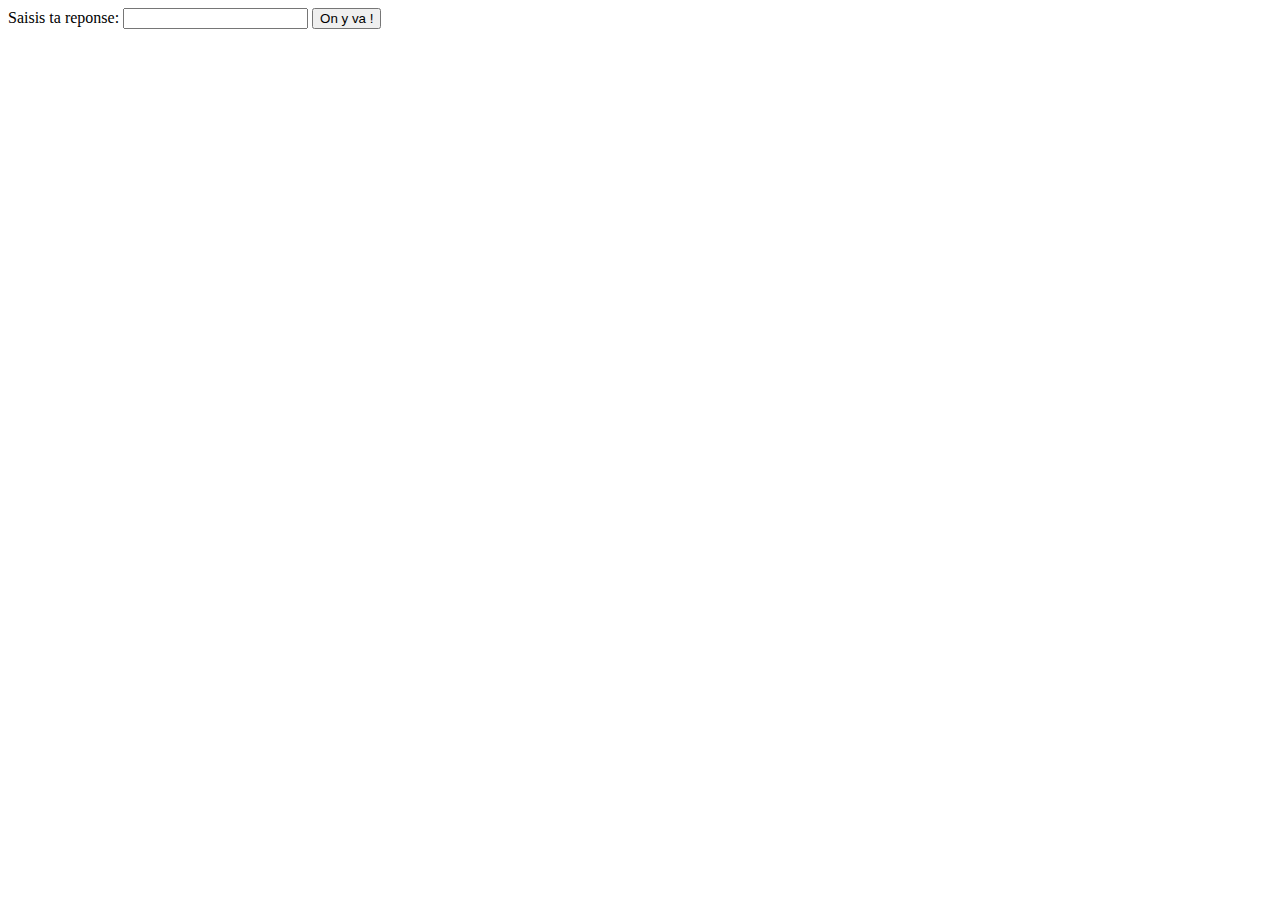
<file: astronef/index.html>
<!DOCTYPE html>
<html>
<title>
  astronef
 </title>
<head>
  <meta charset="utf-8">
  <link rel="stylesheet" type="text/css" href="style.css" />

  </head>
<body>

  <div id="hHistoire"></div>
  <div id="hPied">
   <div id="hQuestion"></div>
   <div id="hReponse">Saisis ta reponse:
     <input type="text" id="hTaRep" />
     <button type="button" id="hEnvoyer">On y va !</button>
   </div>
  </div>

  <!--deuxiem section-->
  <div class="hEpisode" id="hRepEpi01">
    <p>Tu es le capitaine de l'astronef MegaXtron 99. Un jour
      alors que tu bricoles le reacteur de ton engin, tu 
      recois unnn message urgent:
    </p>
    <p>"Un de nos robots sur Mars est en rade. Tu dois aller
      sur le champ la-bas pour le ramener a l'atelier de reparation.
      Il nous fau recuperer des resultats d'experiences dans sa memoire.
    </p>
    <p>
      Mais tu devais aller a une soiree des space scouts ce 
      soir . Rater cette soiree&nbsp;? D'un autre cote,
      tes copains des S[ace scouts vont comprendre que 
      la mission eest prioritaire.
    </p>
    <p>Que fais-tu&nbsp;? Saisis soit Mars (pour partir),
      soit Terre (pour rester)&nbsp;?
       </p>
  </div>
  <div class="hEpisode" id="hRepEpi02">
    <p>
      Saisis oui quand tu es pret !
    </p>
  </div>
  <div class="hEpisode" id="hErr0">
    <p>Saisis soit Oui, soit Non.</p>
</div>
<div class="hEpisode" id="hRepEpi11">
    <p>Bon choix ! Mars est superbe en cette saison (enfin, quand tu seras arrivé dans 260 jours !).</p>
    <p>Tu fais tes valises sans oublier de la nourriture pour l'aller et le retour, et tu décolles !</p>
    <p>Le décollage se passe bien. Tu te relaxes avec de la musique cosmique. Plus qu'à passer le temps.</p>
    <p>Au bout d'une semaine, tout va toujours bien. Lecture, musique, et pleins de films. Soudain, un bruit anormal.</p>
    <p>"meaouu."</p>
    <p>Mais c'est Bizaïna, ta chatte adorée ! Elle se sera faufilée dans le cockpit en catimini !</p>
    <p>Tu es content d'avoir de la compagnie, mais tu n'as pas assez à manger pour vous deux, et ne compte pas sur une épicerie sur Mars.</p>
    <p>Il te faut choisir : risquer de mourir de faim au retour ou abandonner maintenant. Tu choisis quoi&nbsp;?</p>
</div>
<div class="hEpisode" id="hRepEpi12">
    <p>Tu décides de ne pas partir. Ils trouvent quelqu'un d'autre pour Mars. Et il y aura de la pizza gratuite à la soirée des Space Scouts&nbsp;! Question courage, c'est bof.</p>
</div>
<div class="hEpisode" id="hErr1">
    <p>Saisis soit Mars, soit Terre.</p>
</div>
<div class="hEpisode" id="hRepEpi21">
    <p>Tu poursuis la mission. Le voyage sera long. Tu partages avec Bizaïna, tout en sachant que tu n'auras peut-être pas assez pour survivre au retour. Mais ton astronef est programmé pour rentrer à la base, et cela sauvera les données de la mission (et Bizaïna survivra).</p>
    <p>Arrivé sur Mars, tu trouves le robot à ramener, mais pas seulement. Il y a un grand coffre bourré de sandwiches! La dernière équipe de réparateurs a dû l'oublier! Tu en ouvres un pour goûter. Au saumon! Ton préféré! Et celui de Bizaïna aussi!</p>
    <p>Tu charges les sandwiches et le robot et hop, c'est reparti. Te voilà certain d'avoir largement de quoi manger pour vous deux (le robot est trop malade pour manger). Mission accomplie.</p>
</div>
<div class="hEpisode" id="hRepEpi22">
    <p>Tu laisses un collègue partir. Tu reprogrammes ton astronef pour faire demi-tour et tu rentres à la base.</p>
    <p>Arrivé à l'astroport, tu ouvres le sas pour tomber pile sur ton chef.</p>
    <p>Tu présentes tes excuses en expliquant l'histoire de la nourriture qui n'aurait pas suffi pour deux.</p>
    <p>Ton chef est gris de rage en t'expliquant qu'il y avait largement de quoi manger sur Mars, des sandwiches ayant été laissés. Il suffisait de lui faire confiance. Il te congédie. Tu prends Bizaïna dans tes bras et rentres chez toi.</p>
    <p>Bon, c'est la vie. Au moins, tu as toujours ton animal chéri avec toi !</p>
</div>
<div class="hEpisode" id="hErr2">
    <p>Saisis soit Risquer, soit Rentrer.</p>
</div>
















    <script src="main.js"></script>



  </body>
  </html>
</file>
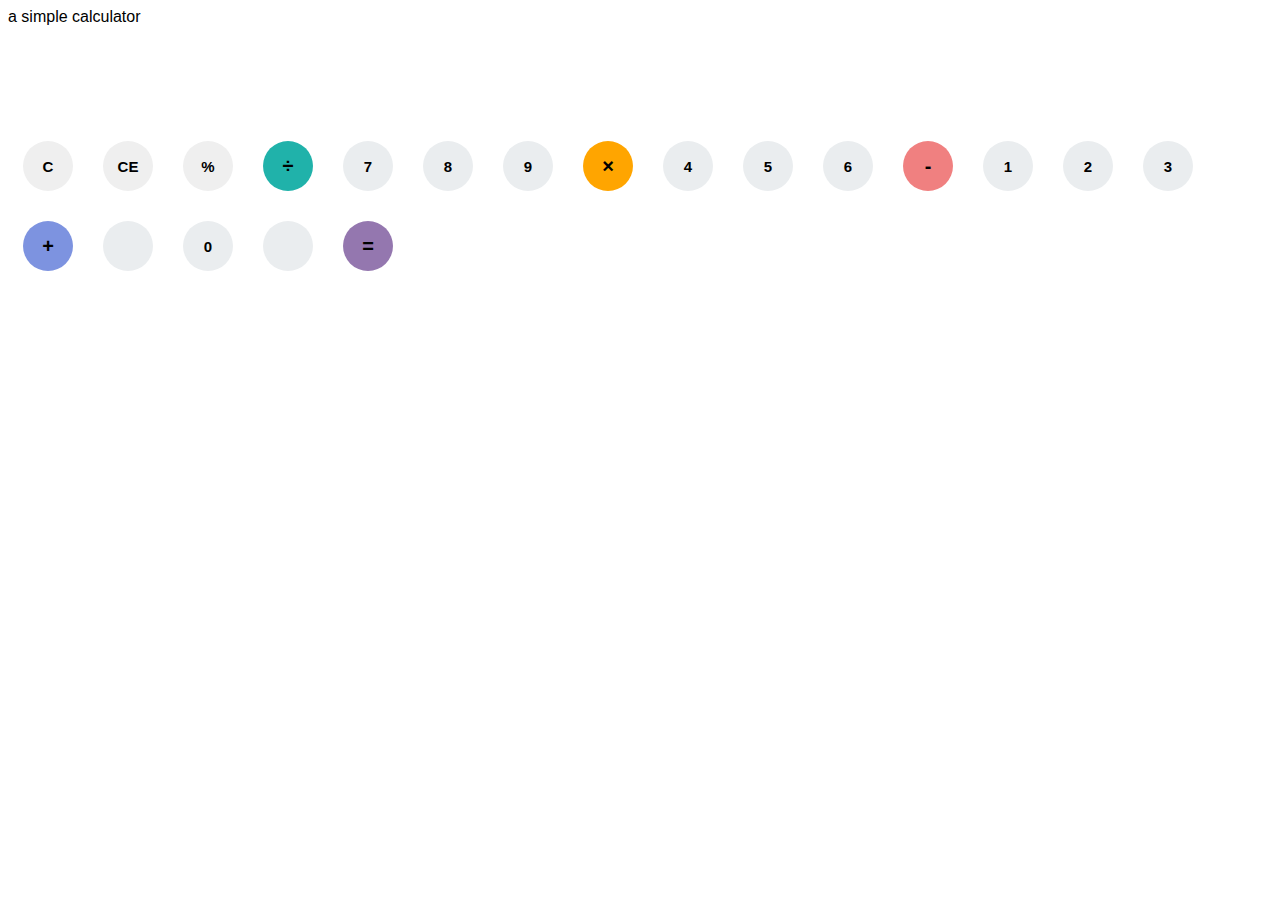
<file: calculator/index.html>
<!DOCTYPE html>
<html>
<title>
  a simple calculator </title>
<head>
  <meta charset="utf-8">
  <link rel="stylesheet" type="text/css" href="style.css" />

  </head>
<body>


a simple calculator
<div id="container">
  <div id="calculator">
    <div id="result">
      <div id="history">
        <p id="history-value"></p>
        </div>
        <div id="output">
          <p id="output-value"></p>
          </div>
      </div>
      <div id="keyboard">
        <button class="operator" id="clear">C</button>
					<button class="operator" id="backspace">CE</button>
					<button class="operator" id="%">%</button>
					<button class="operator" id="/">&#247;</button>
					<button class="number" id="7">7</button>
					<button class="number" id="8">8</button>
					<button class="number" id="9">9</button>
					<button class="operator" id="*">&times;</button>
					<button class="number" id="4">4</button>
					<button class="number" id="5">5</button>
					<button class="number" id="6">6</button>
					<button class="operator" id="-">-</button>
					<button class="number" id="1">1</button>
					<button class="number" id="2">2</button>
					<button class="number" id="3">3</button>
					<button class="operator" id="+">+</button>
					<button class="empty" id="empty"></button>
					<button class="number" id="0">0</button>
					<button class="empty" id="empty"></button>
					<button class="operator" id="=">=</button>
        </div>
    </div>
  </div>







<script src="script.js"></script>



  </body>
  </html>
</file>
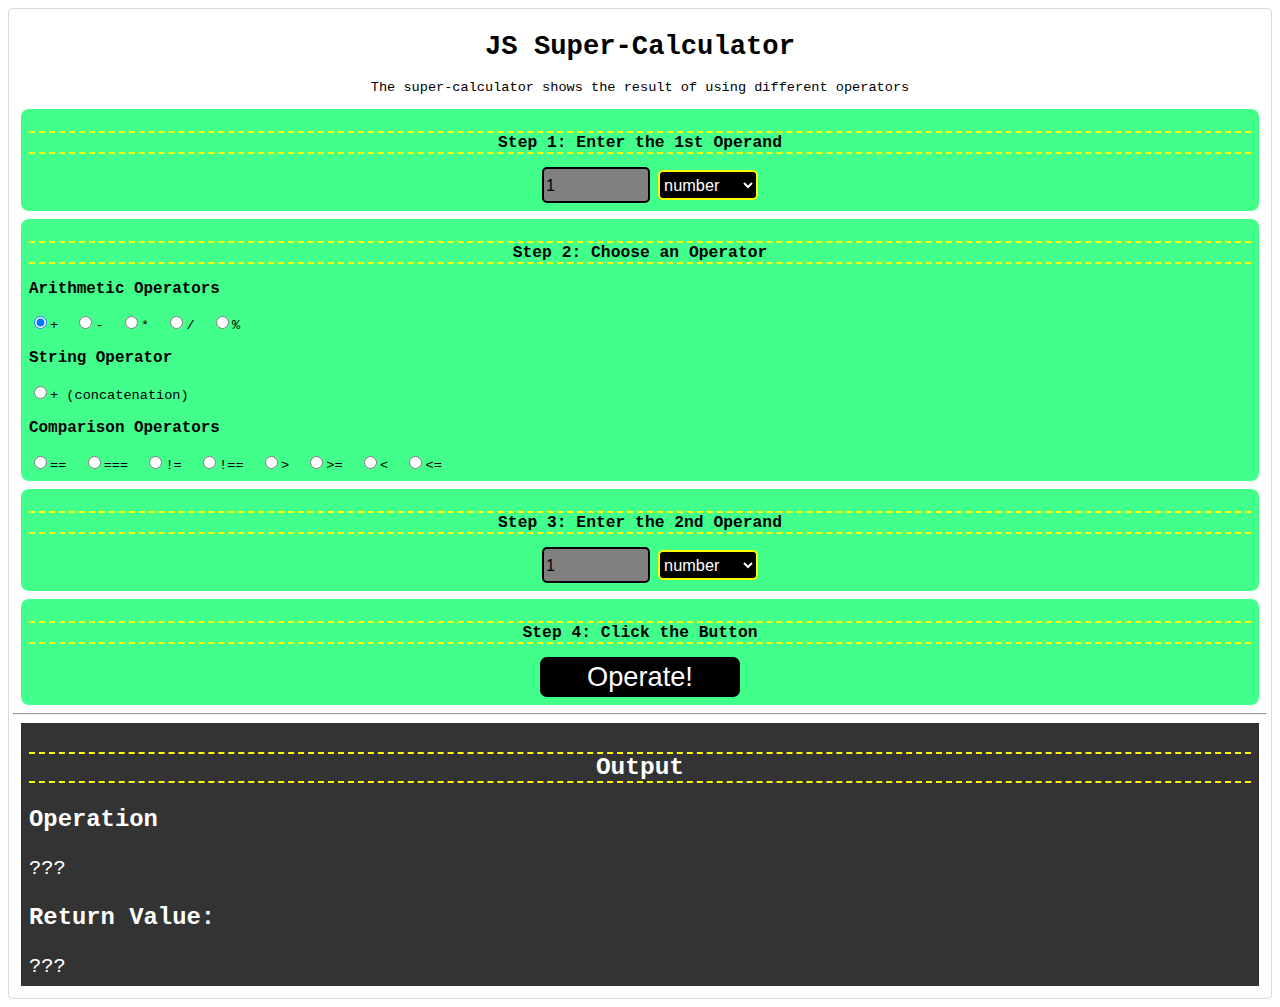
<file: calculett/index.html>
<!DOCTYPE html>
<html>
<title>
  practice
 </title>
<head>
  <meta charset="utf-8">
  <link rel="stylesheet" type="text/css" href="style.css" />

  </head>
<body>



<div id="calculator">
    <header>
    <h1>JS Super-Calculator</h1>
    <p>The super-calculator shows the result of using different operators</p>
    </header>
    <div class="input-area">
    <h2>Step 1: Enter the 1st Operand</h2>
        <input type="text" id="operand1" value="1" />
        <select id="operand1-type">
            <option value="number">number</option>
            <option value="string">string</option>
        </select>
    </div>
    
    <div class="input-area">
    <h2>Step 2: Choose an Operator</h2>
        <div class="operator-choices">
        <h3>Arithmetic Operators</h3>

        <input type="radio" name="operator" value="+" checked>+&nbsp;
        <input type="radio" name="operator" value="-">-&nbsp;
        <input type="radio" name="operator" value="*">*&nbsp;
        <input type="radio" name="operator" value="/">/&nbsp;
        <input type="radio" name="operator" value="%">%&nbsp;
     
        <h3>String Operator</h3>
        <input type="radio" name="operator" value="concat">+ (concatenation)&nbsp;
            
        <h3>Comparison Operators</h3>
        <input type="radio" name="operator" value="==">==&nbsp;
        <input type="radio" name="operator" value="===">===&nbsp;
        <input type="radio" name="operator" value="!=">!=&nbsp;
        <input type="radio" name="operator" value="!==">!==&nbsp;
        <input type="radio" name="operator" value=">">&gt;&nbsp;
        <input type="radio" name="operator" value=">=">&gt;=&nbsp;
        <input type="radio" name="operator" value="<">&lt;&nbsp;
        <input type="radio" name="operator" value="<=">&lt;=&nbsp;
        </div>
    </div>
            
    <div class="input-area">
    <h2>Step 3: Enter the 2nd Operand</h2>
    <input type="text" id="operand2" value="1">
    <select id="operand2-type">
        <option value="number">number</option>
        <option value="string">string</option>
    </select>
    </div>
    
    <div class="input-area">
    <h2>Step 4: Click the Button</h2>
    <input type="submit" id="submit" value="Operate!">
    </div>
<hr>
    <div class="output-area">
    <h2>Output</h2>
 
    <h3>Operation</h2>
    <span id="final-operation">???</span>

    
    <h3>Return Value:</h2>
    <span id="result">???</span>
    </div>
</div>



<script src="main.js"></script>



</body>
</html>
</file>
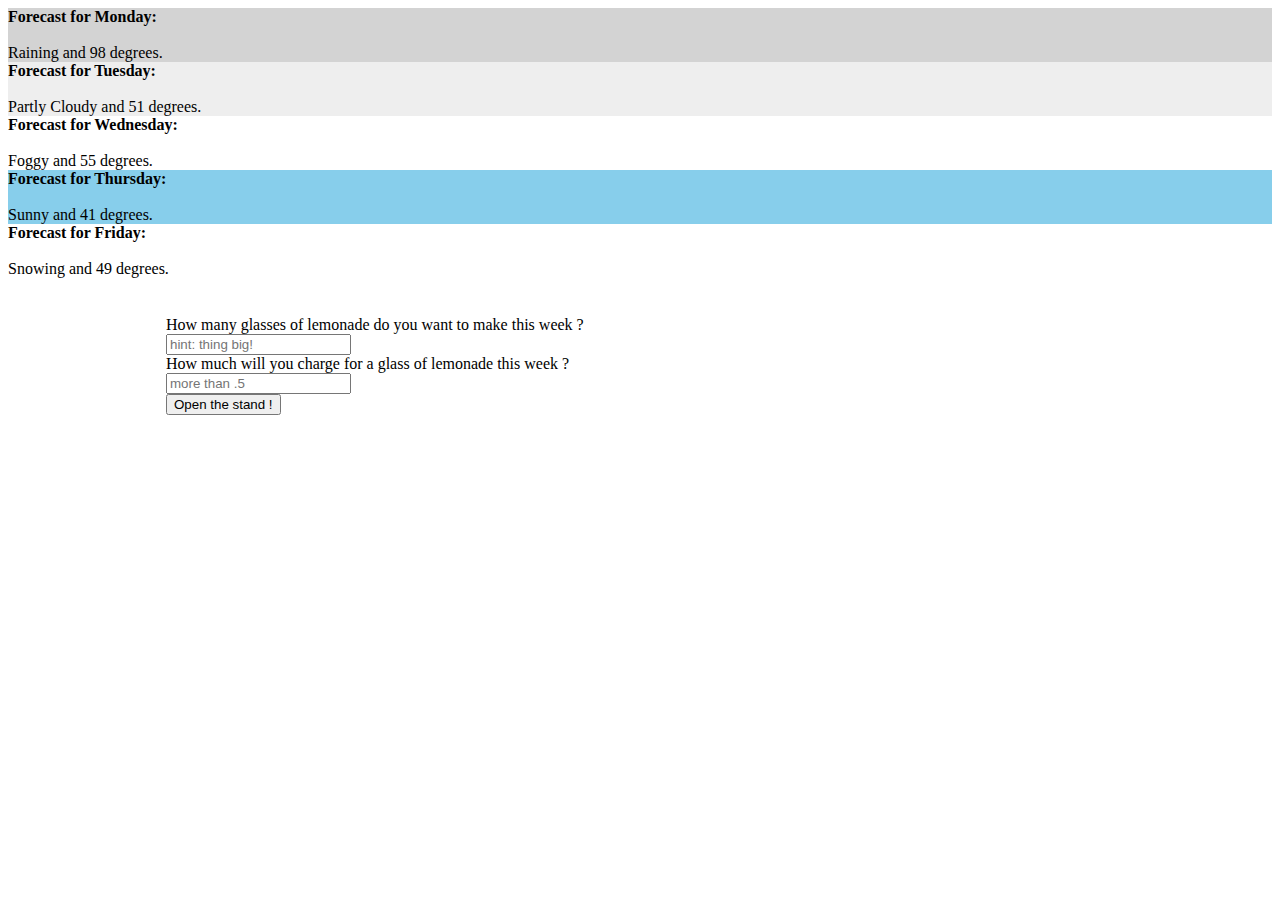
<file: lemonad/index.html>
<!DOCTYPE html>
<html>
<title>
  practice
 </title>
<head>
  <meta charset="utf-8">
  <link rel="stylesheet" type="text/css" href="style.css" />

  </head>
<body>

<div id="5DayWeather"></div>
<br clear="all">
<div id="orderForm">
    <div id="glasses">
        <label>
            How many glasses of lemonade do you want to make this week ?
            <br />
            <input type="number" id="numGlasses" placeholder="hint: thing big!"/>
        </label>
    </div>
    <div id="price">
        <label>
            How much will you charge for a glass of lemonade this week ?
            <br/>
            <input type="number" id="glassPrice" placeholder="more than .5">
        </label>
    </div>
    <button type="button" id="openTheStand">Open the stand !</button>


</div>
<div id="result"></div>








    <script src="main.js"></script>



  </body>
  </html>
</file>
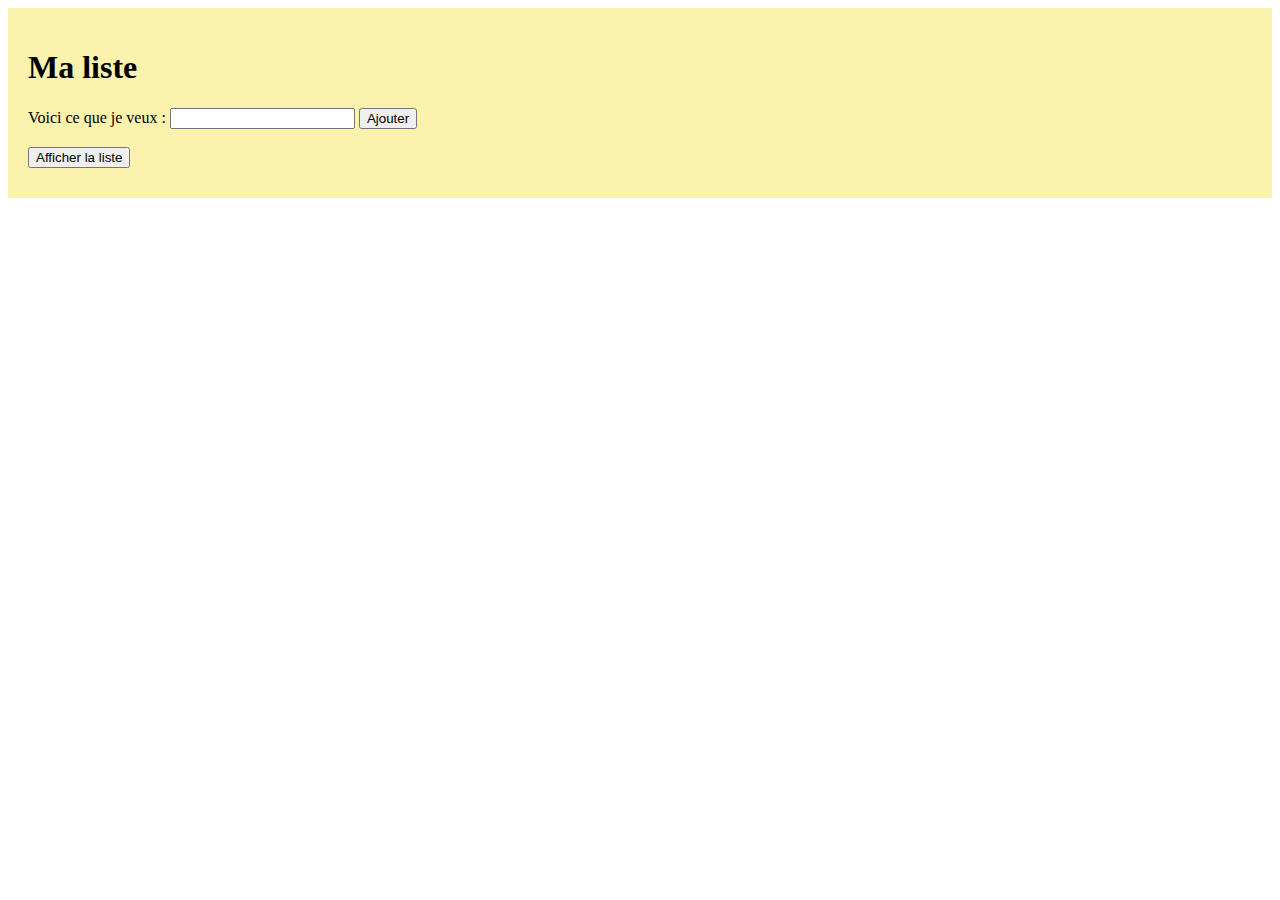
<file: ma list/index.html>
<!DOCTYPE html>
<html>
<title>
  practice
 </title>
<head>
  <meta charset="utf-8">
  <link rel="stylesheet" type="text/css" href="style.css" />

  </head>
<body>
  <div id="pageListe" class="classAff">
    <h1>Ma liste</h1>
    <div id="zoneFormulaire">
      <label>Voici ce que je veux :
        <input type="text" id="jeVeux" />
      </label>
      <button type="button" id="btnAjoute">Ajouter</button>
      <br>
      <br>
      <button type="button" id="btnAffiche">Afficher la liste</button>
    </div>
    <ul id="uListe"></ul>
  </div>




    <script src="main.js"></script>



  </body>
  </html>
</file>
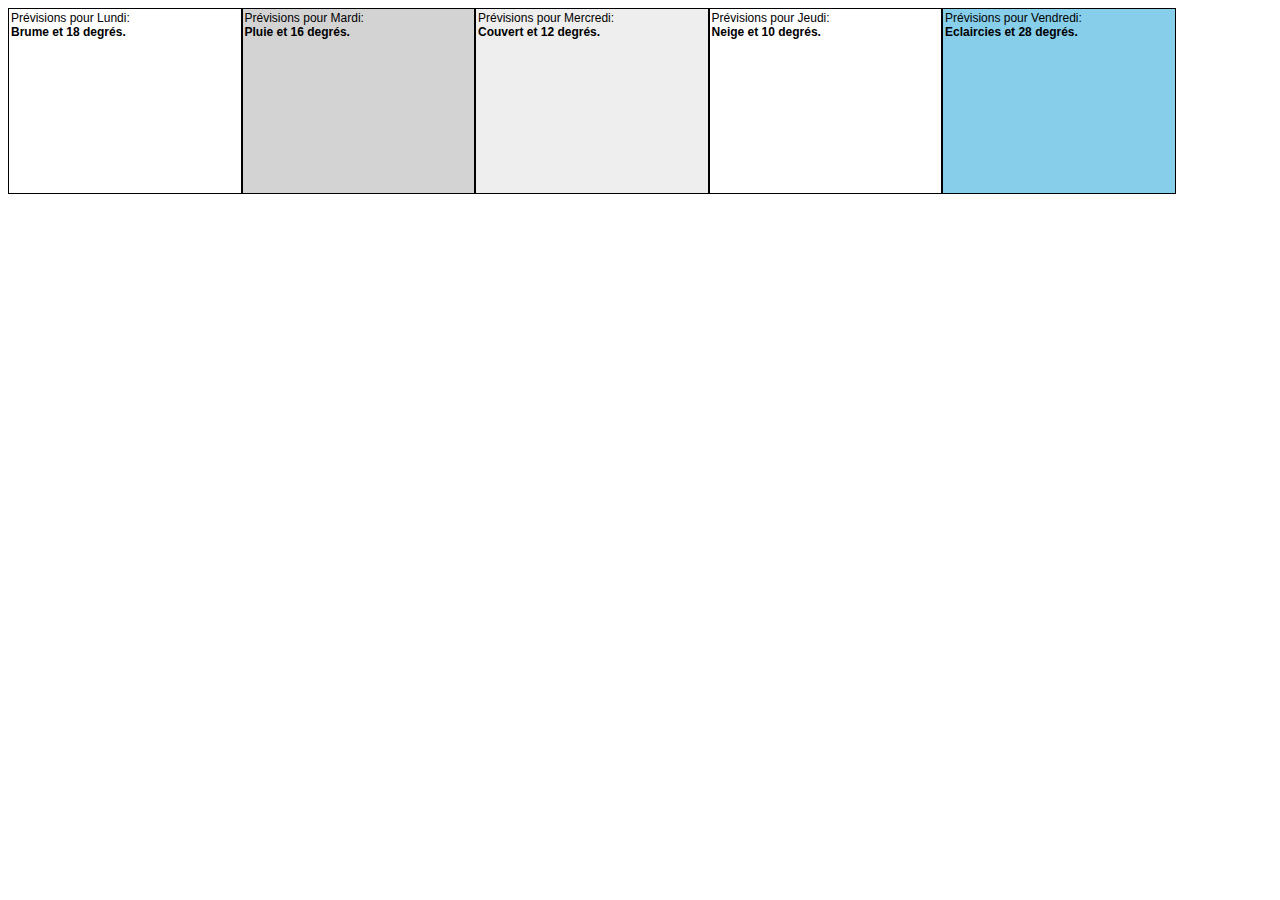
<file: meteo/index.html>
<!DOCTYPE html>
<html>
<title>
  Meteo5Jours
 </title>
<head>
  <meta charset="utf-8">
  <link rel="stylesheet" type="text/css" href="style.css" />

  </head>
<body>
  <div id="Meteo5Jours"></div>




    <script src="main.js"></script>



  </body>
  </html>
</file>
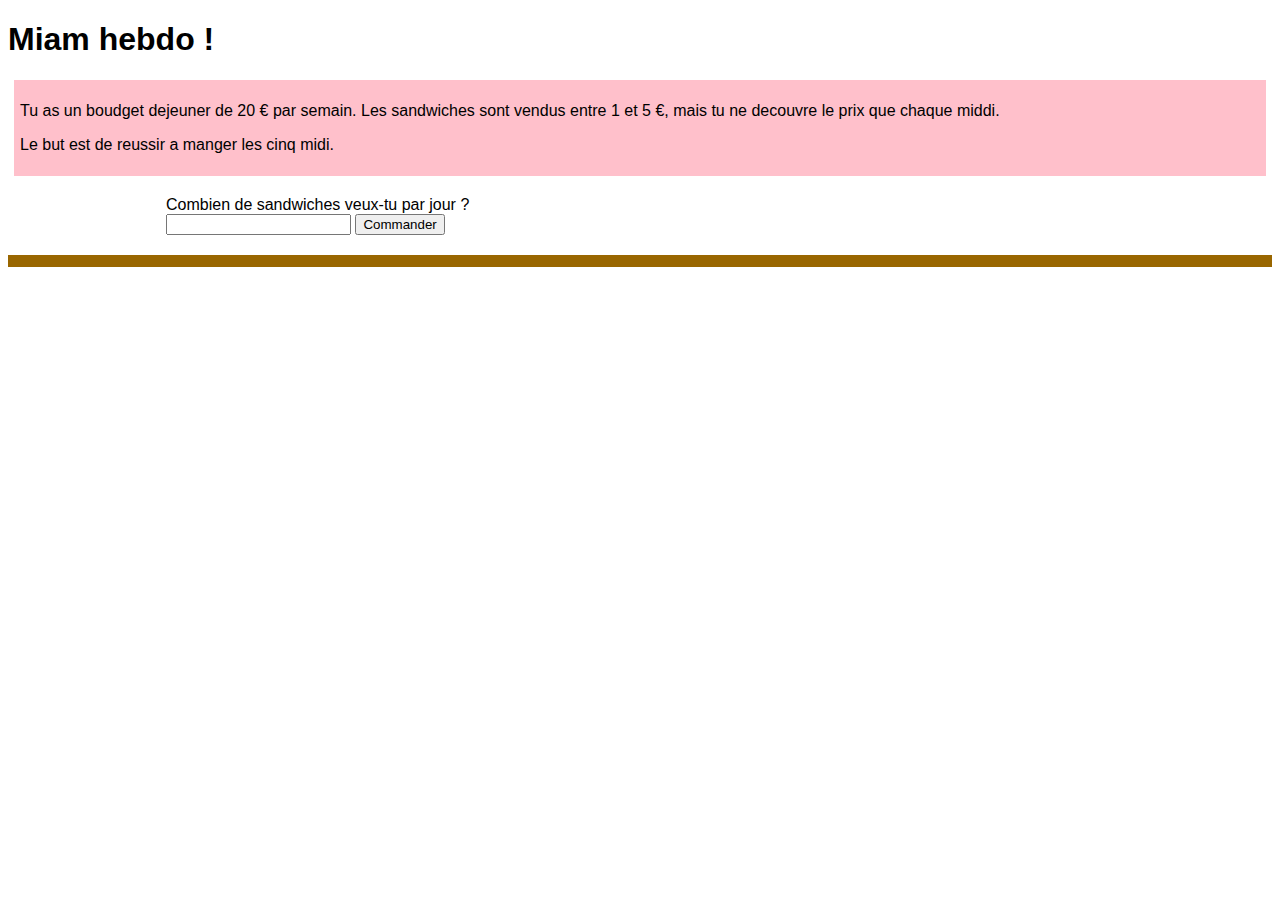
<file: miam/index.html>
<!DOCTYPE html>
<html>
<title>
  practice
 </title>
<head>
  <meta charset="utf-8">
  <link rel="stylesheet" type="text/css" href="style.css" />

  </head>
<body>
<h1>Miam hebdo !</h1>
<div id="hExplika">
  <p>
    Tu as un boudget dejeuner de <span id="hBudget"></span>
    € par semain. Les sandwiches sont vendus entre 1 et 5 €,
    mais tu ne decouvre le prix que chaque middi.
  </p>
  <p>Le but est de reussir a manger les cinq midi.</p>
</div>
<div id="hFormu">
  <label>
    Combien de sandwiches veux-tu par jour ? 
    <br />
    <input type="number" id="hNSandwiches" />
  </label>
  <button type="button" id="btnCommander">Commander</button>
</div>
<div id="hTicket"></div>









    <script src="main.js"></script>



  </body>
  </html>
</file>
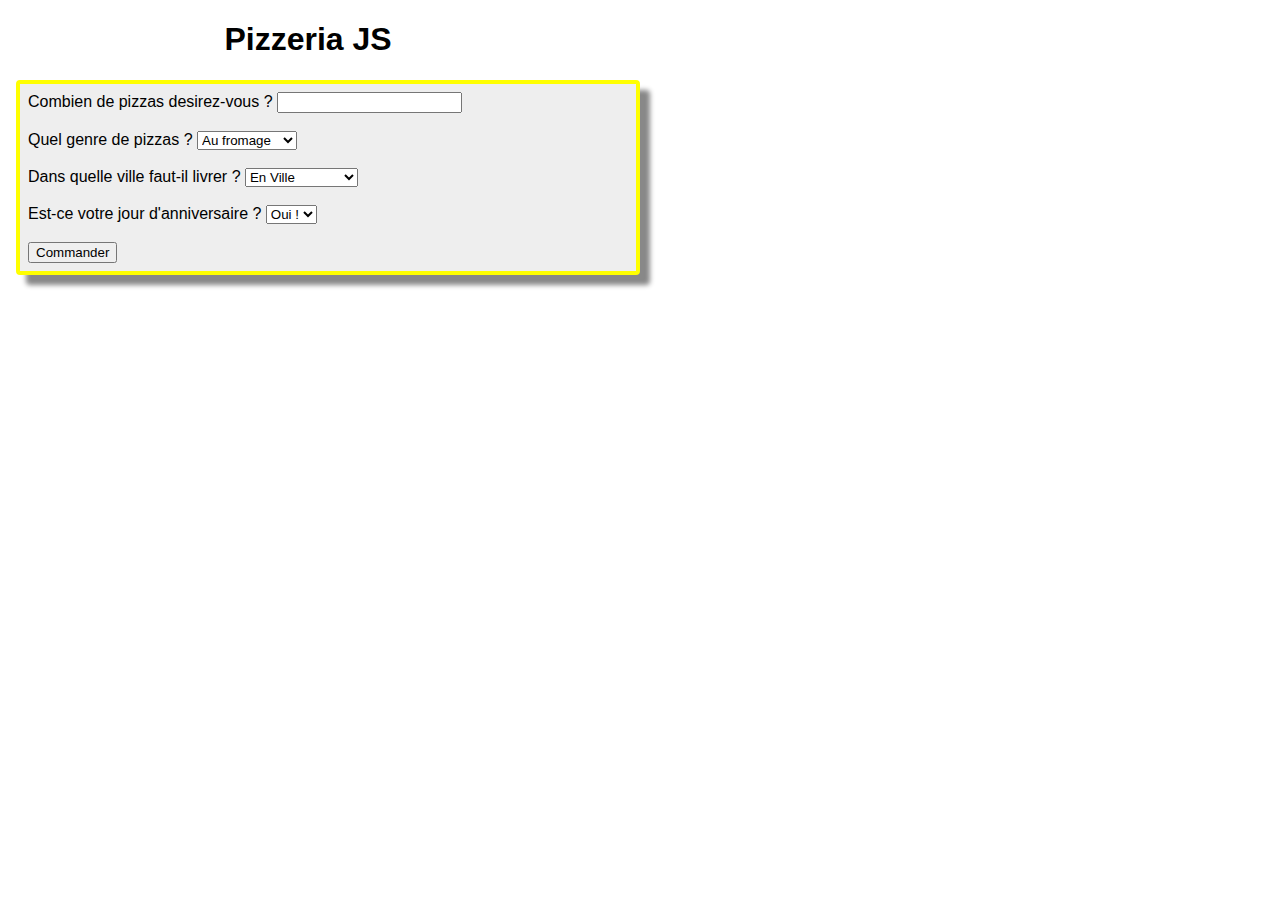
<file: pizzere/index.html>
<!DOCTYPE html>
<html>
<title> ej media</title>
<head>
  <meta charset="utf-8">
  <link rel="stylesheet" type="text/css" href="style.css" />

  </head>
<body>
    <h1>Pizzeria JS</h1>
    <div id="divFormuCde">
        <label>Combien de pizzas desirez-vous ?
            <input type="number" id="chNbrPiz" />
        </label>
        <br>
        <br>
        <label>Quel genre de pizzas ? 
            <select id="chTypePizza">
                <option value="pFromage">Au fromage</option>
                <option value="pPoivron">Aux poivrons</option>
                <option value="pRoyale">Royale</option>
            </select>
        </label>
        <br>
        <br>
        <label>Dans quelle ville faut-il livrer ?
            <select id="chLivVille">
                <option value="En Ville">En Ville</option>
                <option value="sacramento">Courberoute</option>
                <option value="Passy">Passy-Malaisot</option>
            </select>
        </label>
        <br>
        <br>
        <label>Est-ce votre jour d'anniversaire ?
            <select id="chCliNai">
                <option value="chOui">Oui !</option>
                <option value="chNon">Non</option>
            </select>
        </label>
        <br />
        <br />
        <button type="button" id="btnCde">Commander</button>
    </div>
    <div id="affTicket"></div>





    <script src="main.js"></script>



  </body>
  </html>
</file>
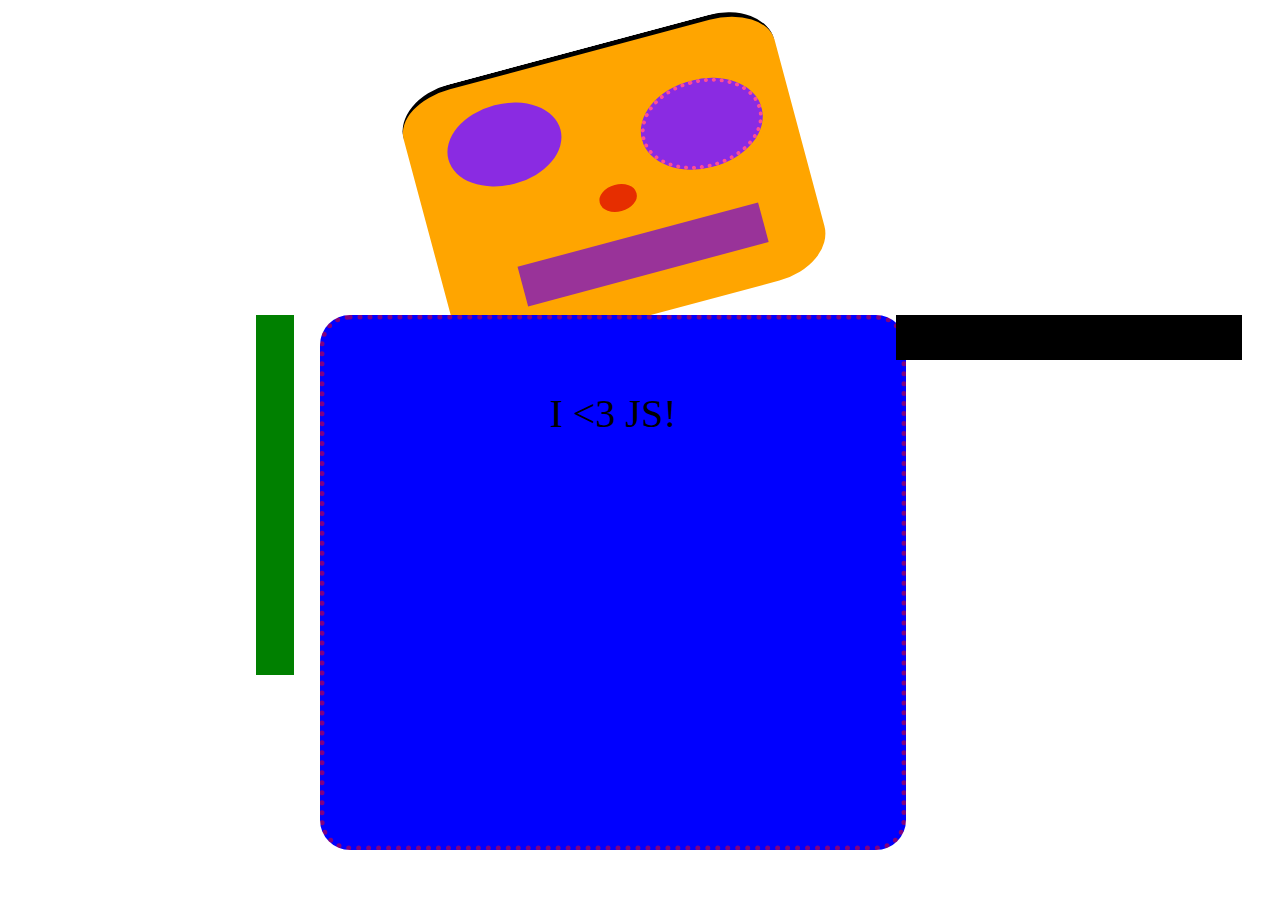
<file: robot/index.html>
<!DOCTYPE html>
<html>
<title>
  practice
 </title>
<head>
  <meta charset="utf-8">
  <link rel="stylesheet" type="text/css" href="style.css" />

  </head>
<body>
<div id="robot">
<div id="tete">
    <div class="oeil" id="oeilDroit"></div>
    <div class="oeil" id="oeilGauche"></div>
    <div id="nez"></div>
    <div id="bouche"></div>
</div>
<div class="bras" id="brasDroit"></div>
<div id="corps"><p>
    I &lt;3 JS!
</p>
</div>
<div class="bras" id="brasGauche"></div>
</div>




















    <script src="main.js"></script>



</body>
</html>
</file>
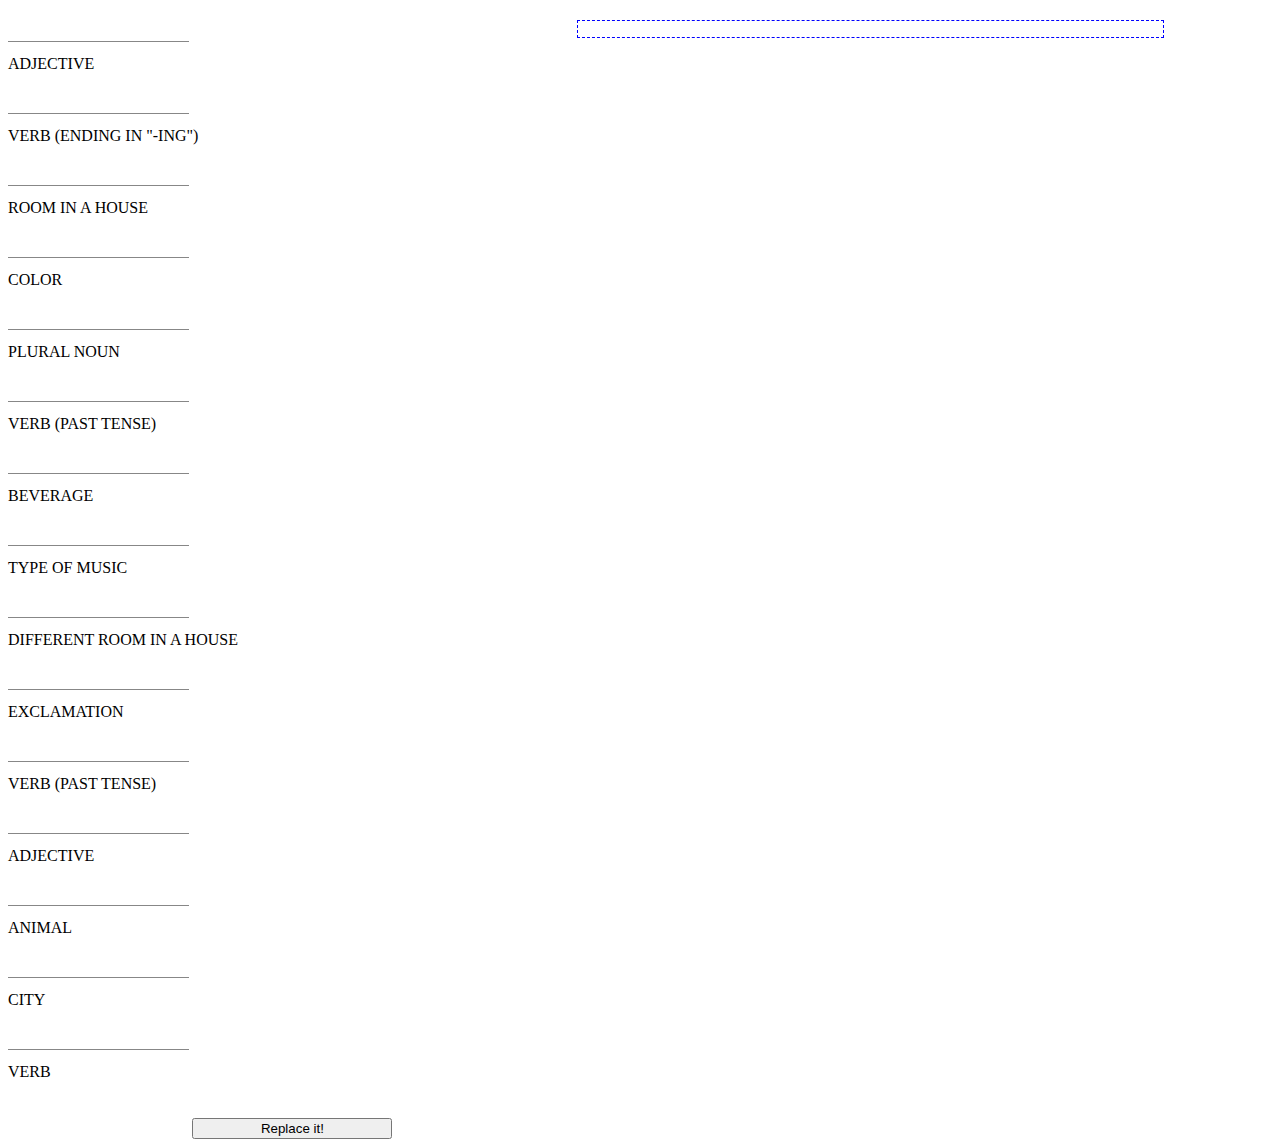
<file: un livre/index.html>
<!DOCTYPE html>
<html>
<title>
  practice
 </title>
<head>
  <meta charset="utf-8">
  <link rel="stylesheet" type="text/css" href="style.css" />

  </head>
<body>
    <div id="inputWords">
        <ul>
            <li><input type="text" id="adj1" /><br>Adjective</li>
            <li><input type="text" id="verbIng" /><br>Verb (ending in "-ing")</li>
            <li><input type="text" id="roomInHouse" /><br>Room in a house</li>
            <li><input type="text" id="color" /><br>Color</li>
            <li><input type="text" id="nounPlural" /><br>Plural noun</li>
            <li><input type="text" id="pastVerb" /><br>Verb (past tense)</li>
            <li><input type="text" id="beverage" /><br>Beverage</li>
            <li><input type="text" id="musicType" /><br>Type of music</li>  
            <li><input type="text" id="diffRoom" /><br>Different Room in a house</li>
            <li><input type="text" id="exclamation" /><br>Exclamation</li> 
            <li><input type="text" id="pastVerb2" /><br>Verb (past tense)</li>
            <li><input type="text" id="adjDance" /><br>Adjective</li>
            <li><input type="text" id="animal" /><br>Animal</li>
            <li><input type="text" id="city" /><br>City</li>
            <li><input type="text" id="verb" /><br>Verb</li>
        </ul>
    <div id="buttonDiv">
    <button id="replaceButton">Replace it!</button>
    </div>
    </div>
    
    <div id="story"></div>
    
        
        
        
        





    <script src="main.js"></script>



  </body>
  </html>
</file>
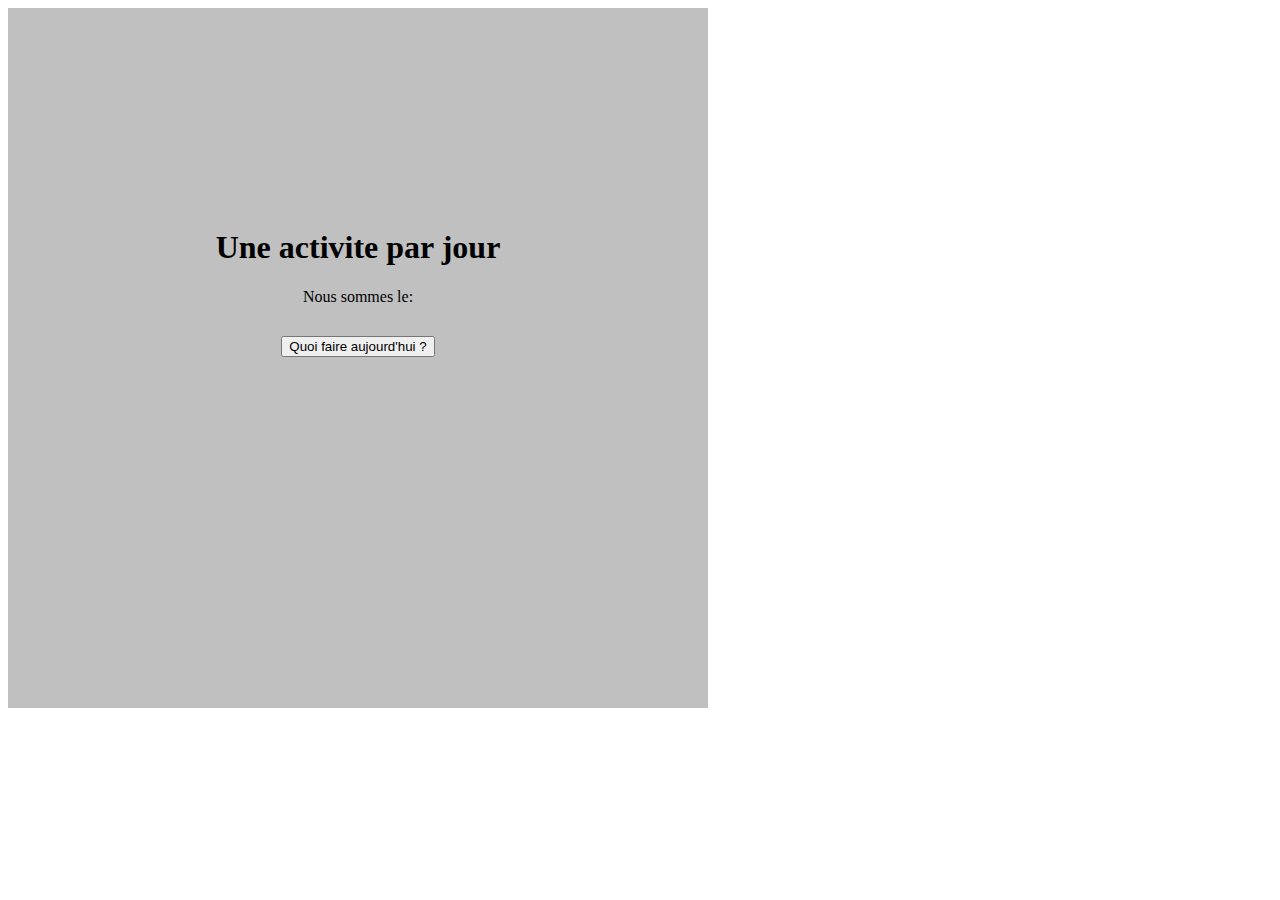
<file: une acitivite par jour/index.html>
<!DOCTYPE html>
<html>
<title>
  practice
 </title>
<head>
  <meta charset="utf-8">
  <link rel="stylesheet" type="text/css" href="style.css" />

  </head>
<body>
<div id="css">
<h1>Une activite par jour</h1>
Nous sommes le:
<div id="divDateJour"></div>
<div id="divBoiteBtn">
  <button id="btnQF" type="button">Quoi faire aujourd'hui ?</button>
</div>
<div id="divConseil"></div>
</div>

    <script src="main.js"></script>



  </body>
  </html>
</file>
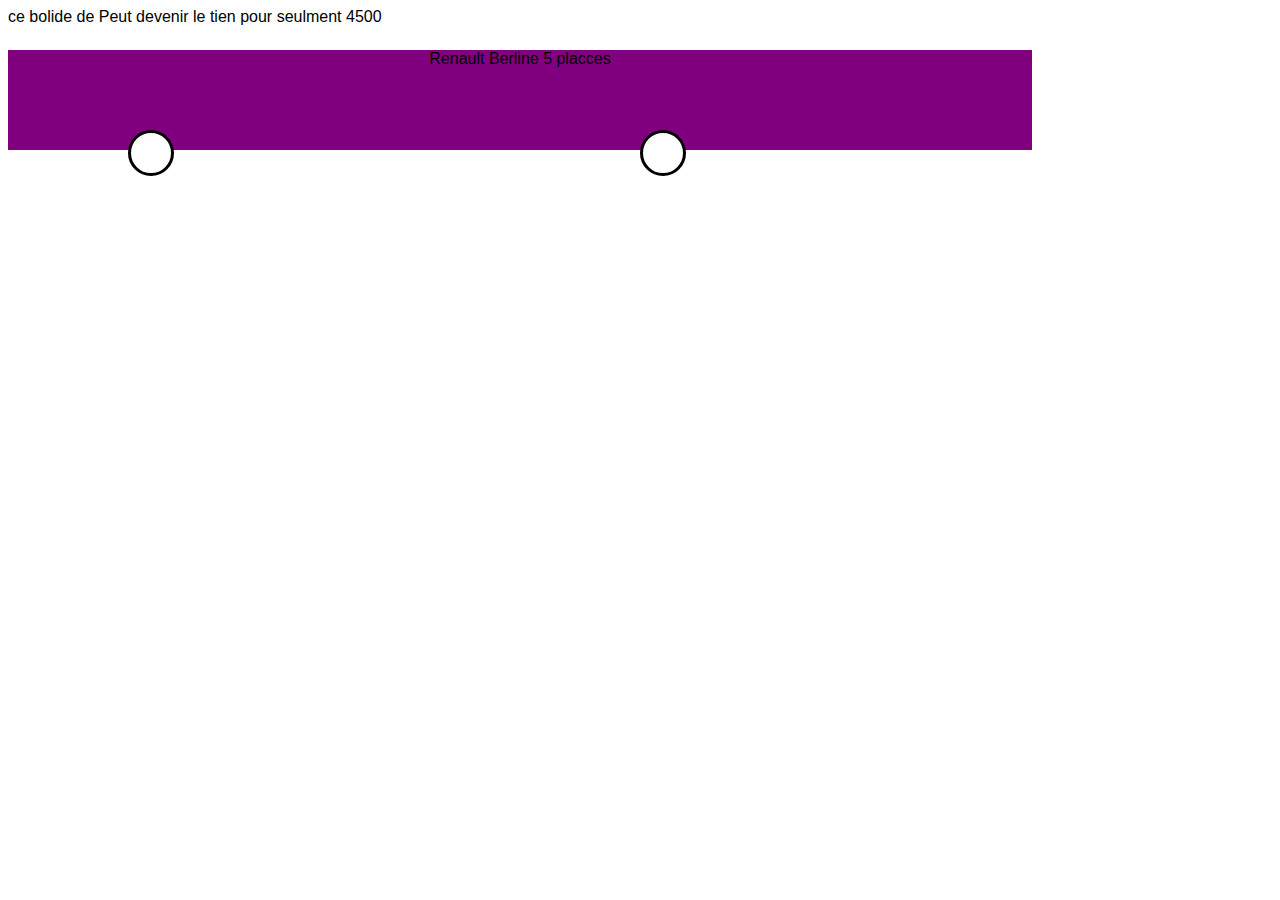
<file: vehic/index.html>
<!DOCTYPE html>
<html>
<title>
  practice
 </title>
<head>
  <meta charset="utf-8">
  <link rel="stylesheet" type="text/css" href="style.css" />

  </head>
<body>

<!--for objet-->
<div id="vehic">
    ce bolide de <span id="millesime"></span>
    Peut devenir le tien pour seulment <span id="prixBase"></span>
	<div id="form"></div>
	<div id="essieuAV"></div>
	<div id="essieuAR"></div>
</div>


    <script src="main.js"></script>



  </body>
  </html>
</file>
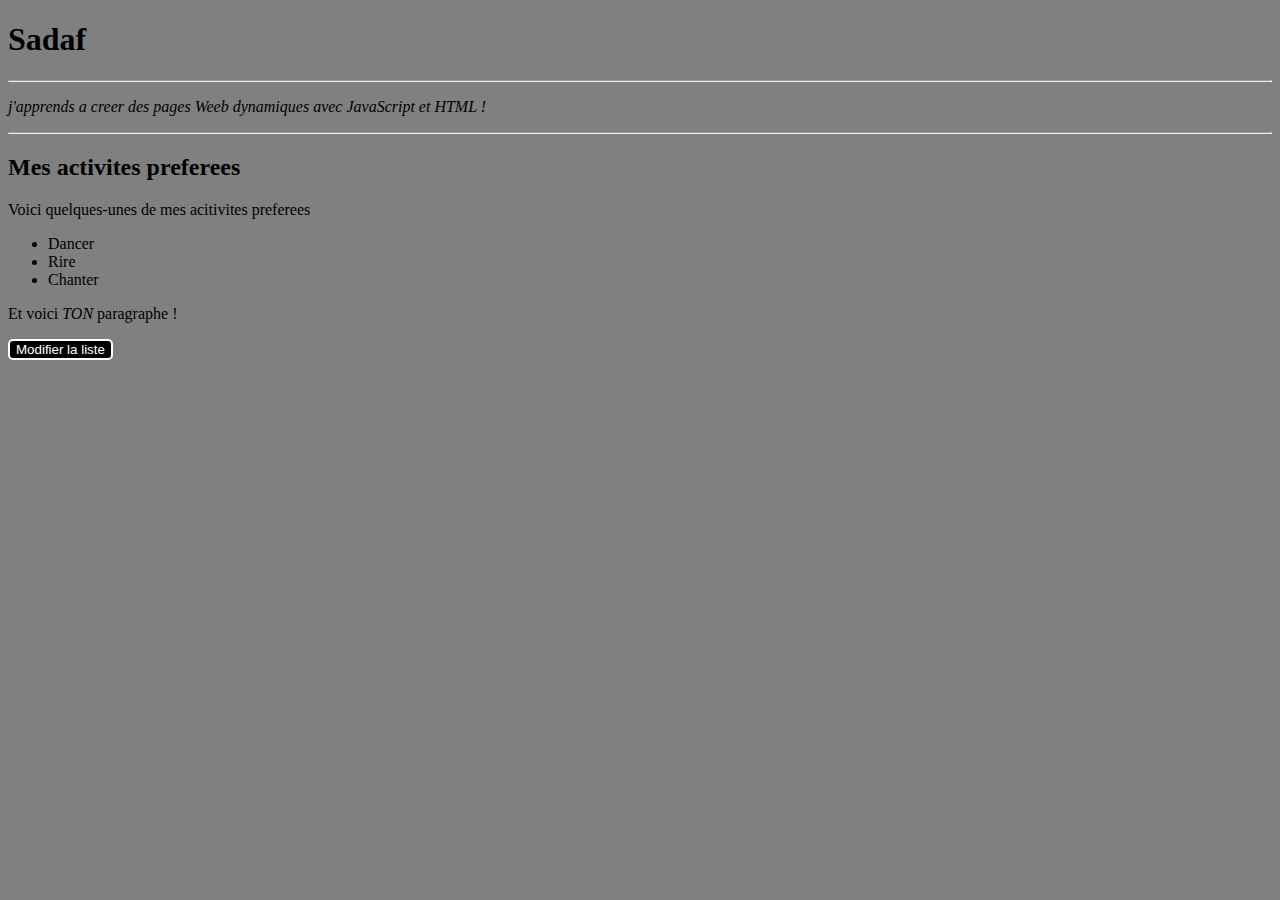
<file: clicklist/indexl.html>
<!DOCTYPE html>
<html>
<title>
  practice
 </title>
<head>
  <meta charset="utf-8">
  <link rel="stylesheet" type="text/css" href="style.css" />

  </head>
<body>

<h1 id="monNom">Sadaf</h1>
<hr>
<p id="surMoi">
   <em>j'apprends a creer des pages Weeb dynamiques avec JavaScript et HTML ! </em> 
</p>

<hr>
<h2>Mes activites preferees </h2>
<p>
    Voici quelques-unes de mes acitivites preferees 
</p>

<ul>
    <li id="acti1">Dancer</li>
    <li id="acti2">Rire</li>
    <li id="acti3ytfl76">Chanter</li>
</ul>

<p id="monPara">
Ceci est <em>Mon</em> paragraphe.
</p>
<button id="btChangerListe" type="button">
    Modifier la liste
</button>






    <script src="main.js"></script>



  </body>
  </html>
</file>
<file: astronef/style.css>
* [
    margin: 0px;

]
html, body{
    font-family: Arial, sans-serif;
    height: 100%;
    overflow:hidden;
    
}#hHistoire {
    width: 100%;
    color: yellow;
    height: 80%;
    background-color: #348;
    overflow-y:scroll;
}
#hPied, hHistoire:after {
    position: static;
    bottom: 0;
    height: 20%;
}
#hQuestion {
    padding: 10px 0;
    width: 100%;
    background-color: #333;
    color: #fff;
    text-align: center;
    display: none;
    

}



.hEpisode {
    display: none;
}

p {
    margin-top: 1em;
}
</file>
<file: calculator/style.css>
body{
  font-family: 'Open san', sans-serif;
 
 
  
  
  
}


}
 #container {
 	background-color: white;
 	width:320px;
  height:490px;
 	
 }
  
  
 
}
#calculator{
  width:320px;
  height:490px;
  background-color: #eaedef;
  margin: 0 auto;
  top: 15px;
  
  border-radius: 5px;
  box-shadow:0 4px 8px 0 rgba(0, 0, 0, 0.2), 0 6px 20px 0 rgba(0, 0, 0, 0.19);
}
#output{
	text-align: right;
	height: 60px;
	margin: 10px 20px;
	font-size: 30px;
}
#keyboard{
	height: 400px;
}
.operator, .number, .empty{
	width: 50px;
	height: 50px;
	margin: 15px;
	float: left;
	border-radius: 50%;
	border-width: 0;
	font-weight: bold;
	font-size: 15px;
}
.number, .empty{
	background-color: #eaedef;
}
.number, .operator{
	cursor: pointer;
}
.operator:active, .number:active{
	font-size: 13px;
}
.operator:focus, .number:focus, .empty:focus{
	outline: 0;
}
button:nth-child(4){
	font-size: 20px;
	background-color: #20b2aa;
}
button:nth-child(8){
	font-size: 20px;
	background-color: #ffa500;
}
button:nth-child(12){
	font-size: 20px;
	background-color: #f08080;
}
button:nth-child(16){
	font-size: 20px;
	background-color: #7d93e0;
}
button:nth-child(20){
	font-size: 20px;
	background-color: #9477af;
}
</file>
<file: calculett/style.css>
body {
    font-family: "Courier New", Courier, monospace;
    font-size: .85em;
}
header {
    text-align: center;
}
h2 {
    text-align: center;
    font-size: 1.2em;
    border-top: 2px dashed yellow;
    border-bottom: 2px dashed yellow;
}
input[type=text] {
    width: 100px;
    height: 30px;
    margin-left: 20px;
    background-color: #808080;
    border: 2px solid black;
    border-radius: 5px;
    font-size: 1.2em;

}
input[type=submit] {
    width:200px;
    font-size: 2em;
    background-color: green;
    border: black 3px solid;
    border-radius: 7px;
    color: white;
}
#calculator {
    border: 1px solid #dadada;
    border-radius: 4px;
    padding: 4px;
}
.input-area {
    background-color: #42FF8c;
    padding: 8px;
    margin: 8px;
    text-align: center;
    border-radius: 8px;
}
.operator-choices{
    text-align: left;
}
.output-area {
    background-color: #333333;
    color: #ffff;
    padding: 8px;
    margin: 8px;
    font-size: 1.5em;
}
#operand2-type {
	color: white;
	background-color: black;
	border: yellow solid 2px;
	border-radius: 5px;
	height: 30px;
	width: 100px;
	font-size: 1.2em;
}
#operand1-type {
		color: white;
	background-color: black;
	border: yellow solid 2px;
	border-radius: 5px;
	height: 30px;
	width: 100px;
	font-size: 1.2em;

}
</file>
<file: lemonad/style.css>
#Monday #Tuesday #Wednesday #Thursday #Friday {
    width: 18%;
    height: 200px;
    float: left;
    border: 1px solid black;
    padding: 2px;
    font-family: sans-serif;
    font-size: 12px;
}
.Sunny {
    background-color: Skyblue;

}
.Raining {
    background-color: lightgrey;

}
.Cloudy {
    background-color: #eee;

}
.Thunderstorm {
    background-color: #333;
    color: #fff;
}
#orderForm {
    width: 75%;
    margin: 20px auto;
}
#receipt {
    background-color: #996600;
    color: yellow;
    padding: 6px;
}
</file>
<file: ma list/style.css>
body {
    font-family: Arial, sans-serif;
}
#pageListe.classAff {
    background-color: #FAF2AD;
    padding: 20px;
    font-family: cursive;
}
#pageListe.classAff ul {
    margin: 10px 0px;
    padding: 0px;
    border-left: 4px double red;
}
#pageListe.classAff li {
    list-style-type:none;
    margin: 0px -20px;
    padding-left: 26px;
    border-bottom: 1px solid blue;
    line-height: 36px;
    font-size: 24px;
    font-family: cursive;
}
</file>
<file: meteo/style.css>
#Lundi, #Mardi, #Mercredi, #Jeudi, #Vendredi {
    width: 18%;
    height: 180px;
    float: left;
    border: 1px solid black;
    padding: 2px;
    font-family: sans-serif;
    font-size: 12px;
}
.Soleil {
    background-color: yellow;
}
.Pluie {
    background-color: lightgrey;
}
.Couvert {
    background-color: #eee;
}
.Orage {
    background-color: #333;
    color: #fff;
}
.Eclaircies {
    background-color: skyblue;
}
.Belles Eclaircies {
    background-color: blue;
}
</file>
<file: miam/style.css>
body {
    font-family: sans-serif;

}
#hExplika {
    background-color: pink;
    padding: 6px;
    margin: 6px;
}
#hFormu {
    width: 75%;
    margin: 20px auto;

}
#hTicket {
    background-color: #996600;
    color: yellow;
    padding: 6px;
}
</file>
<file: pizzere/style.css>
body {
    font-family: Arial, sans-serif;
}
h1 {
    text-align: center;
    width: 600px;
}
#divFormuCde {
    width: 600px;
    background-color: #eeeeee;
    border: 4px solid yellow;
    border-radius: 4px;
    padding: 8px;
    margin: 8px;
    box-shadow: 10px 10px 5px #888888;
}
</file>
<file: robot/style.css>
corps {
    font-family: "Comic Sans MS", cursive, sans-serif;
}
p {
    font-size: 2.5em;

}
.oeil {
    background-color: blueviolet;
    width: 30%;
    height: 30%;
    border-radius: 50%;

}
.bras {
    background-color: #cacaca;
    position: absolute;
    top: 35%;
    width: 3%;
    height: 40%;
}
#tete {
    width: 30%;
    height: 30%;
    border-radius: 15%;
    background-color: #dadada;
    position: absolute;
    left: 33%;
    top: 5%;
}
#oeilDroit {
    position: absolute;
    left: 10%;
    top: 10%
}

#oeilGauche {
    position: absolute;
    left: 60%;
    top: 20%
}

#nez {
    position: absolute;
    left: 45%;
    top: 50%;
    width: 10%;
    height: 10%;
    background-color: black;
}
#bouche {
    position: absolute;
    width: 65%;
    height: 15%;
    left: 20%;
    top: 70%;
    background-color: red;

}

#corps {
    position: absolute;
    left: 25%;
    top: 35%;
    width: 45%;
    height: 55%;
    background-color: #dadada;
    text-align: center;
    padding-top: 30px;

}
#brasDroit {
    position: absolute;
    left: 20%;
}
#brasGauche {
    position: absolute;
    left: 70%;
    width: 27%;
    height: 5%;

}
</file>
<file: un livre/style.css>
body {
    font-family: "Comic Sans MS";
}
#inputWords {
    float:left;
    width: 45%;
}
ul {
    list-style-type: none;
    padding: 0px;
    margin: 0px;
}
li {
    line-height: 2em;
    text-transform: uppercase;
    margin-top: 8px;
}
input[type=text] {
    border-width: 0 0 1px 0;
    border-color: #333;
}
#buttonDiv {
    text-align: center;
}
#replaceButton {
    margin-top: 30px;
    width: 200px;
}
#story {
    margin-top: 12px;
    width: 45%;
    border: 1px dashed blue;
    padding: 8px;
    float: left;
}
.replacement {
    text-decoration: underline;
    text-transform: uppercase;
}
</file>
<file: une acitivite par jour/style.css>
body {
    font-family: "Comic sans MS";
    
    

}
#divBoiteBtn {
    margin-top: 30px;

}
#divConseil {
    margin-top: 20px;
    background-color: #dadada;
    
}
#css {
    background-color: #c0c0c0;
    width: 700px;
    height: 500px;
    text-align: center;
    padding-top: 200px;
}
</file>
<file: vehic/style.css>
/*pour objet*/
#vehic {
    font-family: Arial;

}

#form {
    position: absolute;
    top: 50px;
    width: 80%;
    height: 100px;
    background-color: #000000;
    text-align: center;
}
#essieuAR {
    position: absolute;
    left: 10%;
    top: 130px;
    background-color: #ffffff;
    border: 3px solid black;
    border-radius: 50%;
    width: 40px;
    height: 40px;
}

#essieuAV {
    position: absolute;
    left: 50%;
    top: 130px;
    background-color: #ffffff;
    border: 3px solid black;
    border-radius: 50%;
    width: 40px;
    height: 40px;
}
</file>
<file: clicklist/style.css>
body{
    background-color: #808080;
}
button {
    background-color: #000;
    color: #fff;
    border-color: #c0c0c0;
    border-radius: 5px;
    border: 2px solid;
    
}
</file>
